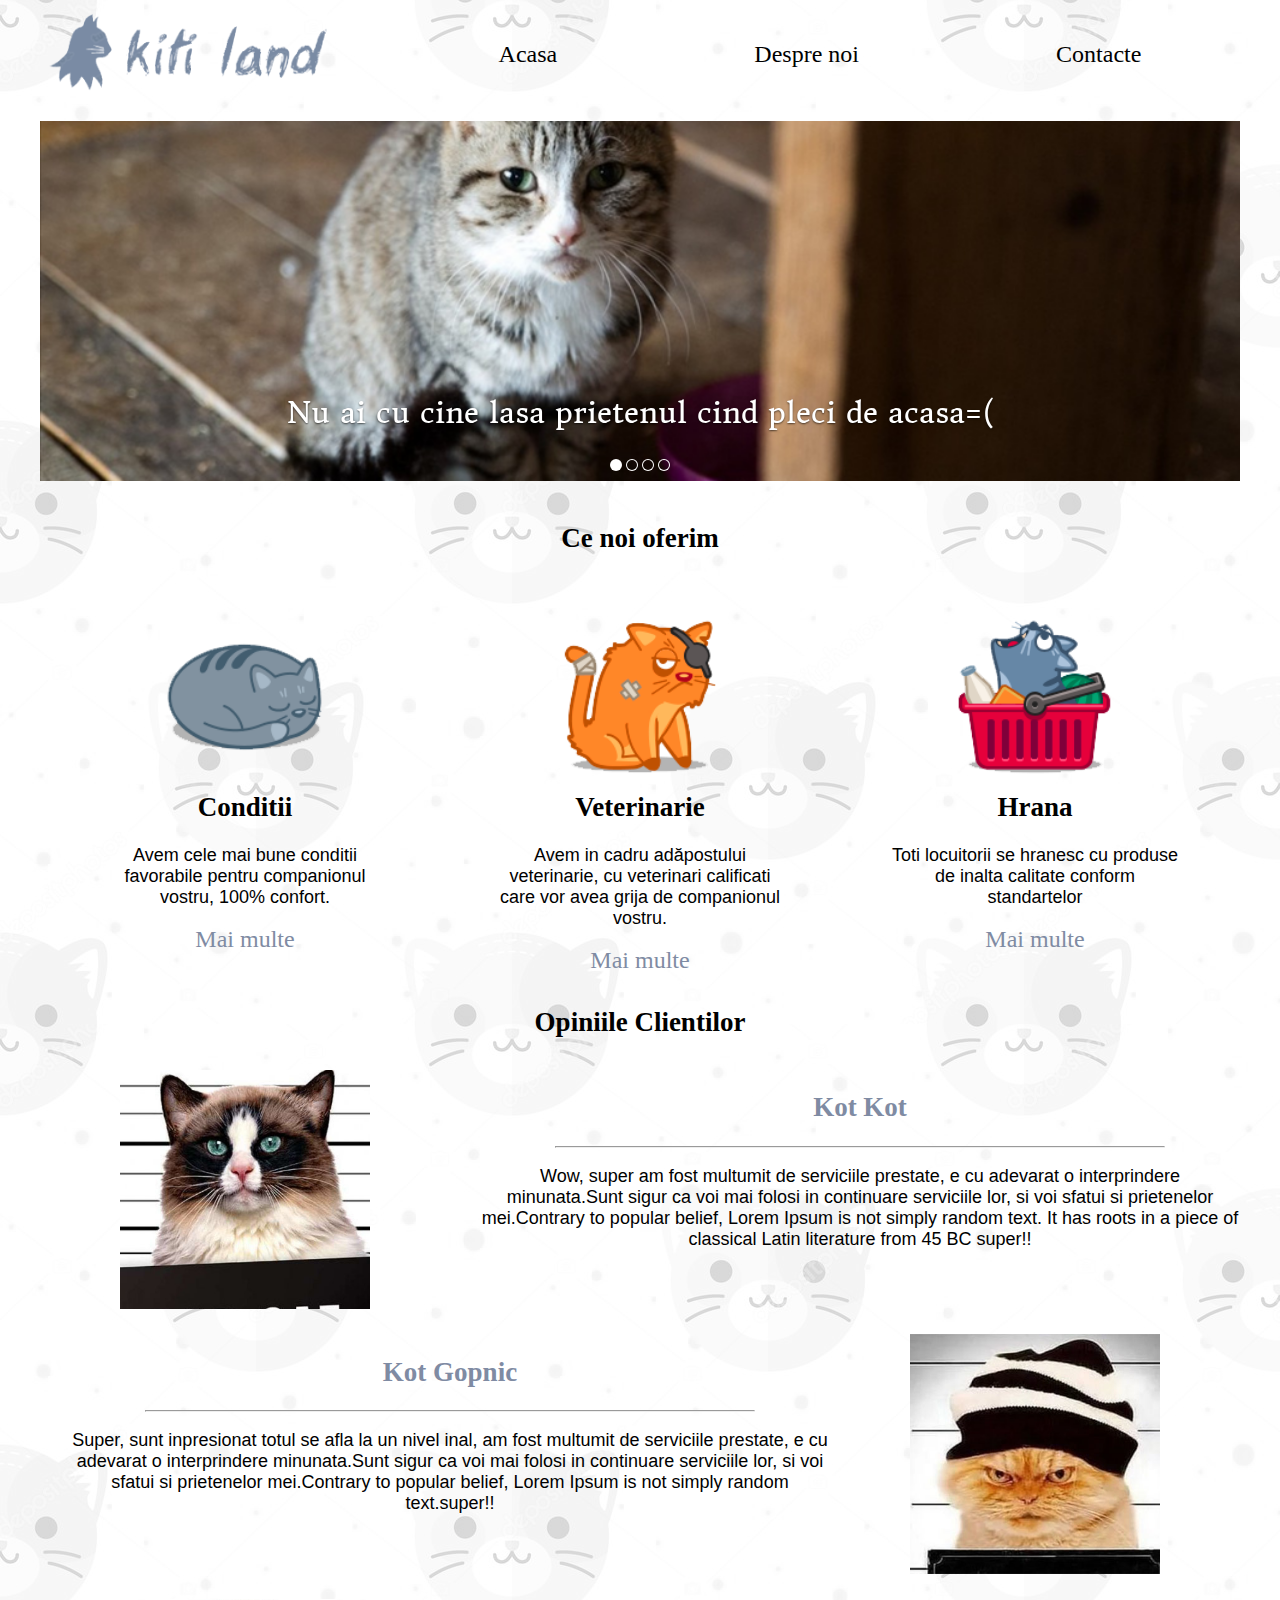
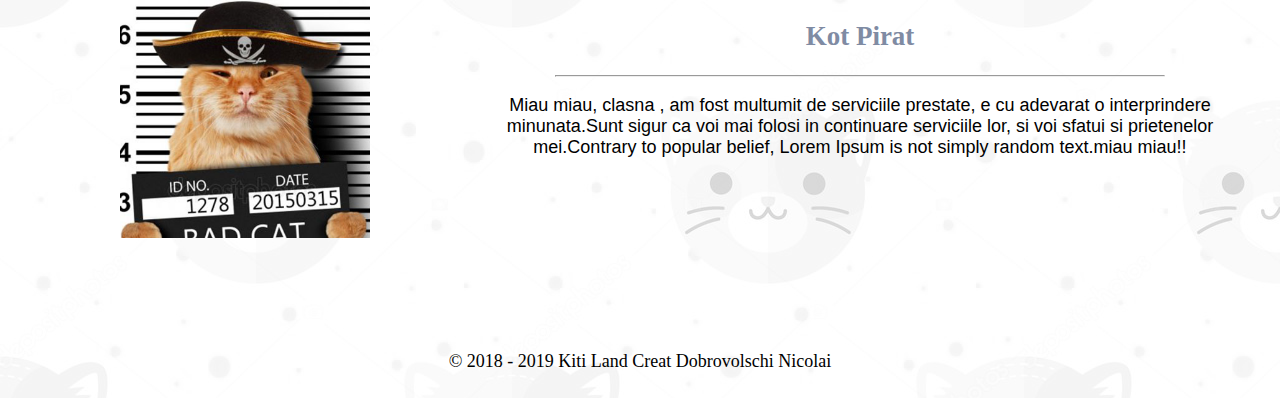
<file: index.html>
<!DOCTYPE html>
<html>
<head>
	 <meta charset="utf-8">
	<title>Proiect de curs Dobrovolschi Nicolai</title>
		<script type="text/javascript" src="js/java.js"></script>
		<link href="https://fonts.googleapis.com/css?family=Lato" rel="stylesheet">
	<link rel="stylesheet" type="text/css" href="css/main.css">
	<!-- Start WOWSlider.com HEAD section -->
<link rel="stylesheet" type="text/css" href="engine1/style.css" />
<link rel="stylesheet" href="https://use.fontawesome.com/releases/v5.6.3/css/all.css" integrity="sha384-UHRtZLI+pbxtHCWp1t77Bi1L4ZtiqrqD80Kn4Z8NTSRyMA2Fd33n5dQ8lWUE00s/" crossorigin="anonymous">
<script type="text/javascript" src="engine1/jquery.js"></script>
<!-- End WOWSlider.com HEAD section -->
<link rel="shortcut icon" href="img/fav.png" type="image/png">
</head>
<body class="bg">
	<div class="grid">
		<header>
			<div class="logo">
				<a href="index.html"><img src="img/LOGO.png"></a> 
			</div>
			<div class="menu">
				<li><a href="index.html"><i class="fas fa-paw"></i> Acasa</a></li>
				<li><a href="index.html"><i class="fas fa-paw"></i> Despre noi</a></l>
				<li><a href="index.html"><i class="fas fa-paw"></i> Contacte</a></li>
			</div>
		</header>
		<slider>

			<!-- Start WOWSlider.com BODY section -->
<div id="wowslider-container1">
<div class="ws_images"><ul>
		<li><img src="data1/images/f57ff05b9aa18e.jpg" alt="Nu ai cu cine lasa prietenul cind pleci de acasa=(" title="Nu ai cu cine lasa prietenul cind pleci de acasa=(" id="wows1_0"/></li>
		<li><img src="data1/images/kotipes6.jpg" alt="Si nare cine sa aiba grija de el." title="Si nare cine sa aiba grija de el." id="wows1_1"/></li>
		<li><a href="http://wowslider.net"><img src="data1/images/tolstyjkot_04800x599.jpg" alt="html5 slider" title="Vreai sa nu isi strice forma" id="wows1_2"/></a></li>
		<li><img src="data1/images/5prichinvzyatkotaizpriyuta_14794662701140x570.jpg" alt="Kiti land iese in ajutor" title="Kiti land iese in ajutor" id="wows1_3"/></li>
	</ul></div>
	<div class="ws_bullets"><div>
		<a href="#" title="Nu ai cu cine lasa prietenul cind pleci de acasa=("><span><img src="data1/tooltips/f57ff05b9aa18e.jpg" alt="Nu ai cu cine lasa prietenul cind pleci de acasa=("/>1</span></a>
		<a href="#" title="Si nare cine sa aiba grija de el."><span><img src="data1/tooltips/kotipes6.jpg" alt="Si nare cine sa aiba grija de el."/>2</span></a>
		<a href="#" title="Vreai sa nu isi strice forma"><span><img src="data1/tooltips/tolstyjkot_04800x599.jpg" alt="Vreai sa nu isi strice forma"/>3</span></a>
		<a href="#" title="Kiti land iese in ajutor"><span><img src="data1/tooltips/5prichinvzyatkotaizpriyuta_14794662701140x570.jpg" alt="Kiti land iese in ajutor"/>4</span></a></div></div></div>
<!-- End WOWSlider.com BODY section -->
		</slider>
		<main class="gridmain">
			<div class="titlu dt">
				<h2>Ce noi oferim</h2>
			</div>
			<div class="despre1 des stdes">
				<img src="img/4ko.png" class="foto">
			<h2>Conditii</h2>
			<p>Avem cele mai bune conditii favorabile pentru companionul vostru, 100% confort.</p>
			<a href="index.html"><i class="fas fa-paw"></i> Mai multe</a>
			</div>
			<div class="despre2 des stdes">
				<img src="img/2ko.png" class="foto">
				<h2>Veterinarie</h2>
			<p>Avem in cadru adăpostului veterinarie, cu veterinari calificati care vor avea grija de companionul vostru.</p>
			<a href="index.html"><i class="fas fa-paw"></i> Mai multe</a>
			</div>
			<div class="despre3 des stdes">
				<img src="img/3ko.png" class="foto">
				<h2>Hrana</h2>
			<p>Toti locuitorii se hranesc cu produse de inalta calitate conform standartelor</p>
			<a href="index.html"><i class="fas fa-paw"></i> Mai multe</a>
			</div>
			   <div class="titlu2 dt">
				<h2>Opiniile Clientilor</h2>
			</div>
			<div class="foto1 des ffo">
				<img src="img/1o.jpg">
			</div>
			<div class="coment1 des com">
				<h2 class="tc">Kot Kot</h2>
				<hr class="linia" />
				<p> Wow, super am fost multumit de serviciile prestate, e cu adevarat o interprindere minunata.Sunt sigur ca voi mai folosi in continuare serviciile lor, si voi sfatui si prietenelor mei.Contrary to popular belief, Lorem Ipsum is not simply random text. It has roots in a piece of classical Latin literature from 45 BC super!!</p>
			</div>
			<div class="foto2 des ffo">
				<img src="img/2o.jpg">
			</div>
			<div class="coment2 des com">
				<h2 class="tc">Kot Gopnic</h2>
				<hr class="linia" />
				<p> Super, sunt inpresionat totul se afla la un nivel inal, am fost multumit de serviciile prestate, e cu adevarat o interprindere minunata.Sunt sigur ca voi mai folosi in continuare serviciile lor, si voi sfatui si prietenelor mei.Contrary to popular belief, Lorem Ipsum is not simply random text.super!!</p>
			</div>
			<div class="foto3 des ffo">
				<img src="img/3o.jpg">
			</div>
			<div class="coment3 des com">
				<h2 class="tc">Kot Pirat</h2>
				<hr class="linia" />
				<p> Miau miau, clasna , am fost multumit de serviciile prestate, e cu adevarat o interprindere minunata.Sunt sigur ca voi mai folosi in continuare serviciile lor, si voi sfatui si prietenelor mei.Contrary to popular belief, Lorem Ipsum is not simply random text.miau miau!!
				</p>
			</div>
		</main>
		<div class="footer">
			<div class="linkr">
				<a href="index.html"><i class="fab fa-vk"></i></a>
				<a href="index.html"><i class="fab fa-facebook-f"></i></a>
				<a href="index.html"><i class="fab fa-instagram"></i></a>
				<a href="index.html"><i class="fab fa-twitter"></i></a>
			</div>
			<div class="coper">
				<p>© 2018 - 2019 Kiti Land Creat Dobrovolschi Nicolai</p>
			</div>
		</div>
<script type="text/javascript" src="engine1/wowslider.js"></script>
<script type="text/javascript" src="engine1/script.js"></script>
  </body>
</html>
</file>
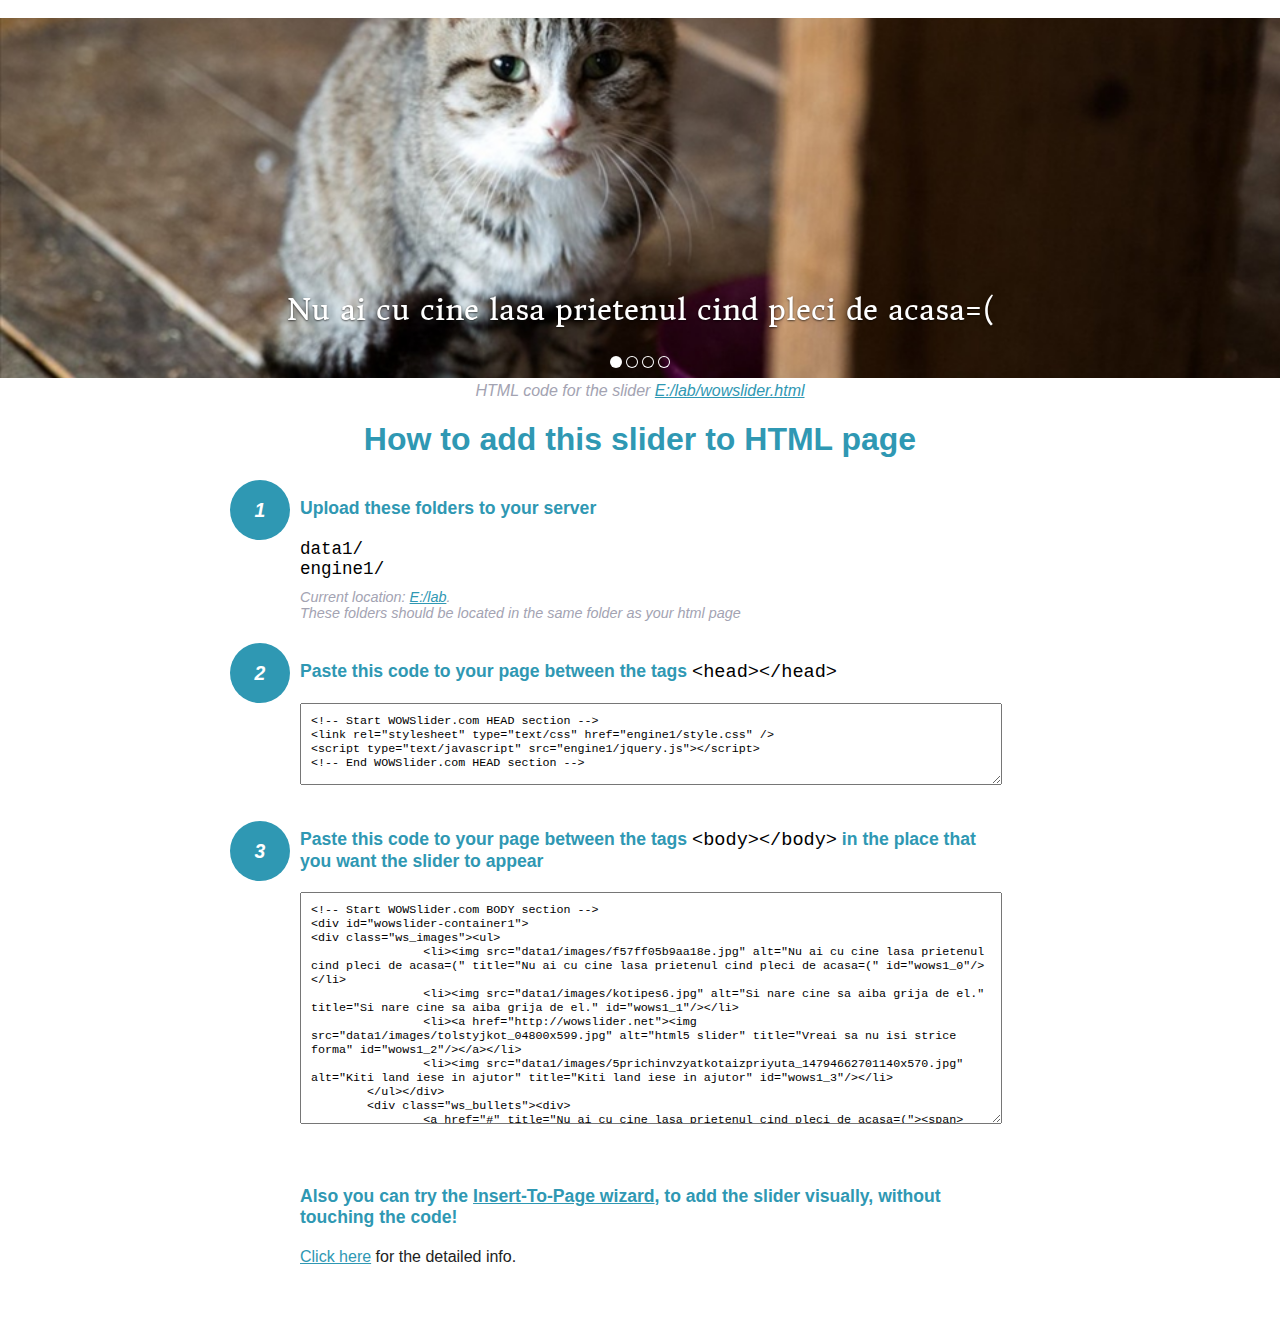
<file: wowslider-howto.html>
<!DOCTYPE html>
<html>
<head>
	<title>WOWSlider</title>
	<meta http-equiv="content-type" content="text/html; charset=utf-8" />
	<meta name="description" content="WOWSlider" />
	
	<!-- Start WOWSlider.com HEAD section --> <!-- add to the <head> of your page -->
	<link rel="stylesheet" type="text/css" href="engine1/style.css" />
	<script type="text/javascript" src="engine1/jquery.js"></script>
	<!-- End WOWSlider.com HEAD section -->


<style>
.instuction {
	font-family: sans-serif, Arial;
	display: block;
	margin: 0 auto;
	max-width: 820px;
	width: 100%;
	padding: 0 70px;
	color: #222;
	-webkit-box-sizing: border-box;
	-moz-box-sizing: border-box;
	box-sizing: border-box;
}
.instuction h1 img {
	max-width: 170px;
	vertical-align: middle;
	margin-bottom: 10px;
}
.instuction h1 {
	color: #2F98B3;
	text-align: center;
}
.instuction h2 {
	position: relative;
	font-size: 1.1em;
	color: #2F98B3;
	margin-bottom: 20px;
	margin-top: 40px;
}
.instuction h2 span.num {
	position: absolute;
	left: -70px;
	top: -18px;
	display: inline-block;
	vertical-align: middle;
	font-style: italic;
	font-size: 1.1em;
	width: 60px;
	height: 60px;
	line-height: 60px;
	text-align: center;
	background: #2F98B3;
	color: #fff;
	border-radius: 50%;
}
.instuction .mono {
	color: #000;
	font-family: monospace;
	font-size: 1.3em;
	font-weight: normal;
}
.instuction li.mono {
	font-size: 1.5em;
}

.instuction ul {
	font-size: 0.9em;
	margin-top: 0;
	padding-left: 0;
	list-style: none;
}
.instuction .note {
	color: #A3A3B2;
	font-style: italic;
	padding-top: 10px;
}
.instuction p.note {
	text-align: center;
	padding-top: 0;
	margin-top: 4px;
}
.instuction textarea {
	font-size: 0.9em;
	min-height: 60px;
	padding: 10px;
	margin: 0;
	overflow: auto;
	max-width: 100%;
	width: 100%;
}
.instuction a,
.instuction a:visited {
	color: #2F98B3;
}
</style>


</head>
<body style="margin:auto">

<br>

<!-- Start WOWSlider.com BODY section --> <!-- add to the <body> of your page -->
<div id="wowslider-container1">
<div class="ws_images"><ul>
		<li><img src="data1/images/f57ff05b9aa18e.jpg" alt="Nu ai cu cine lasa prietenul cind pleci de acasa=(" title="Nu ai cu cine lasa prietenul cind pleci de acasa=(" id="wows1_0"/></li>
		<li><img src="data1/images/kotipes6.jpg" alt="Si nare cine sa aiba grija de el." title="Si nare cine sa aiba grija de el." id="wows1_1"/></li>
		<li><a href="http://wowslider.net"><img src="data1/images/tolstyjkot_04800x599.jpg" alt="html5 slider" title="Vreai sa nu isi strice forma" id="wows1_2"/></a></li>
		<li><img src="data1/images/5prichinvzyatkotaizpriyuta_14794662701140x570.jpg" alt="Kiti land iese in ajutor" title="Kiti land iese in ajutor" id="wows1_3"/></li>
	</ul></div>
	<div class="ws_bullets"><div>
		<a href="#" title="Nu ai cu cine lasa prietenul cind pleci de acasa=("><span><img src="data1/tooltips/f57ff05b9aa18e.jpg" alt="Nu ai cu cine lasa prietenul cind pleci de acasa=("/>1</span></a>
		<a href="#" title="Si nare cine sa aiba grija de el."><span><img src="data1/tooltips/kotipes6.jpg" alt="Si nare cine sa aiba grija de el."/>2</span></a>
		<a href="#" title="Vreai sa nu isi strice forma"><span><img src="data1/tooltips/tolstyjkot_04800x599.jpg" alt="Vreai sa nu isi strice forma"/>3</span></a>
		<a href="#" title="Kiti land iese in ajutor"><span><img src="data1/tooltips/5prichinvzyatkotaizpriyuta_14794662701140x570.jpg" alt="Kiti land iese in ajutor"/>4</span></a>
	</div></div><div class="ws_script" style="position:absolute;left:-99%"><a href="http://wowslider.net">css slider</a> by WOWSlider.com v8.8</div>
<div class="ws_shadow"></div>
</div>	
<script type="text/javascript" src="engine1/wowslider.js"></script>
<script type="text/javascript" src="engine1/script.js"></script>
<!-- End WOWSlider.com BODY section -->


<div class="instuction">
	<p class="note">HTML code for the slider <a href="file:///E:/lab/wowslider.html">E:/lab/wowslider.html</a></p>

	<h1>
		How to add this slider to HTML page
	</h1>

	<h2><span class="num">1</span> Upload these folders to your server</h2>
	<ul>
		<li class="mono">data1/</li>
		<li class="mono">engine1/</li>
		<li class="note">Current location: <a href="file:///E:/lab">E:/lab</a>. <br>These folders should be located in the same folder as your html page</li>
	</ul>

	<h2><span class="num">2</span> Paste this code to your page between the tags <span class="mono">&lt;head&gt;&lt;/head&gt;</span></h2>
	<textarea onclick="this.select()">&lt;!-- Start WOWSlider.com HEAD section --&gt;
&lt;link rel=&quot;stylesheet&quot; type=&quot;text/css&quot; href=&quot;engine1/style.css&quot; /&gt;
&lt;script type=&quot;text/javascript&quot; src=&quot;engine1/jquery.js&quot;&gt;&lt;/script&gt;
&lt;!-- End WOWSlider.com HEAD section --&gt;</textarea>


	<h2><span class="num" style="top: -8px;">3</span> Paste this code to your page between the tags <span class="mono">&lt;body&gt;&lt;/body&gt;</span> in the place that you want the slider to appear</h2>
	<textarea onclick="this.select()" rows="15">&lt;!-- Start WOWSlider.com BODY section --&gt;
&lt;div id=&quot;wowslider-container1&quot;&gt;
&lt;div class=&quot;ws_images&quot;&gt;&lt;ul&gt;
		&lt;li&gt;&lt;img src=&quot;data1/images/f57ff05b9aa18e.jpg&quot; alt=&quot;Nu ai cu cine lasa prietenul cind pleci de acasa=(&quot; title=&quot;Nu ai cu cine lasa prietenul cind pleci de acasa=(&quot; id=&quot;wows1_0&quot;/&gt;&lt;/li&gt;
		&lt;li&gt;&lt;img src=&quot;data1/images/kotipes6.jpg&quot; alt=&quot;Si nare cine sa aiba grija de el.&quot; title=&quot;Si nare cine sa aiba grija de el.&quot; id=&quot;wows1_1&quot;/&gt;&lt;/li&gt;
		&lt;li&gt;&lt;a href=&quot;http://wowslider.net&quot;&gt;&lt;img src=&quot;data1/images/tolstyjkot_04800x599.jpg&quot; alt=&quot;html5 slider&quot; title=&quot;Vreai sa nu isi strice forma&quot; id=&quot;wows1_2&quot;/&gt;&lt;/a&gt;&lt;/li&gt;
		&lt;li&gt;&lt;img src=&quot;data1/images/5prichinvzyatkotaizpriyuta_14794662701140x570.jpg&quot; alt=&quot;Kiti land iese in ajutor&quot; title=&quot;Kiti land iese in ajutor&quot; id=&quot;wows1_3&quot;/&gt;&lt;/li&gt;
	&lt;/ul&gt;&lt;/div&gt;
	&lt;div class=&quot;ws_bullets&quot;&gt;&lt;div&gt;
		&lt;a href=&quot;#&quot; title=&quot;Nu ai cu cine lasa prietenul cind pleci de acasa=(&quot;&gt;&lt;span&gt;&lt;img src=&quot;data1/tooltips/f57ff05b9aa18e.jpg&quot; alt=&quot;Nu ai cu cine lasa prietenul cind pleci de acasa=(&quot;/&gt;1&lt;/span&gt;&lt;/a&gt;
		&lt;a href=&quot;#&quot; title=&quot;Si nare cine sa aiba grija de el.&quot;&gt;&lt;span&gt;&lt;img src=&quot;data1/tooltips/kotipes6.jpg&quot; alt=&quot;Si nare cine sa aiba grija de el.&quot;/&gt;2&lt;/span&gt;&lt;/a&gt;
		&lt;a href=&quot;#&quot; title=&quot;Vreai sa nu isi strice forma&quot;&gt;&lt;span&gt;&lt;img src=&quot;data1/tooltips/tolstyjkot_04800x599.jpg&quot; alt=&quot;Vreai sa nu isi strice forma&quot;/&gt;3&lt;/span&gt;&lt;/a&gt;
		&lt;a href=&quot;#&quot; title=&quot;Kiti land iese in ajutor&quot;&gt;&lt;span&gt;&lt;img src=&quot;data1/tooltips/5prichinvzyatkotaizpriyuta_14794662701140x570.jpg&quot; alt=&quot;Kiti land iese in ajutor&quot;/&gt;4&lt;/span&gt;&lt;/a&gt;
	&lt;/div&gt;&lt;/div&gt;&lt;div class=&quot;ws_script&quot; style=&quot;position:absolute;left:-99%&quot;&gt;&lt;a href=&quot;http://wowslider.net&quot;&gt;css slider&lt;/a&gt; by WOWSlider.com v8.8&lt;/div&gt;
&lt;div class=&quot;ws_shadow&quot;&gt;&lt;/div&gt;
&lt;/div&gt;	
&lt;script type=&quot;text/javascript&quot; src=&quot;engine1/wowslider.js&quot;&gt;&lt;/script&gt;
&lt;script type=&quot;text/javascript&quot; src=&quot;engine1/script.js&quot;&gt;&lt;/script&gt;
&lt;!-- End WOWSlider.com BODY section --&gt;</textarea>

<br><br>
<h2>Also you can try the <a href="http://wowslider.com/help/add-wowslider-to-page-2.html" target="_blank">Insert-To-Page wizard</a>, to add the slider visually, without touching the code!</h2>
<p>
	<a href="http://wowslider.com/help/add-wowslider-to-page-2.html" target="_blank">Click here</a> for the detailed info.
</p>
</div>

<br><br>
</body>
</html>
</file>
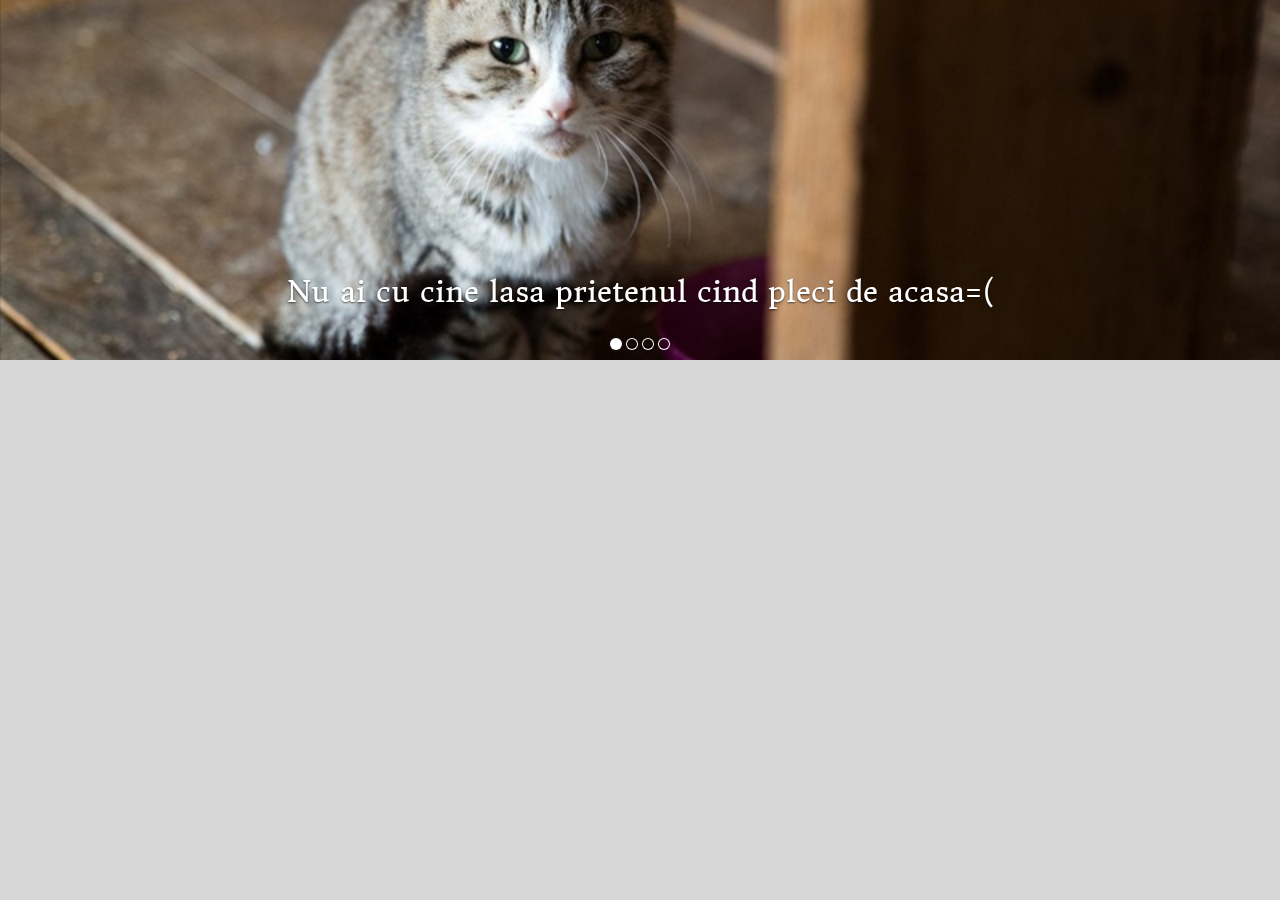
<file: wowslider.html>
<!DOCTYPE html>
<html>
<head>
	<title>Css slider</title>
	<meta http-equiv="content-type" content="text/html; charset=utf-8" />
	<meta name="description" content="Made with WOW Slider - Create beautiful, responsive image sliders in a few clicks. Awesome skins and animations. Css slider" />
	
	<!-- Start WOWSlider.com HEAD section --> <!-- add to the <head> of your page -->
	<link rel="stylesheet" type="text/css" href="engine1/style.css" />
	<script type="text/javascript" src="engine1/jquery.js"></script>
	<!-- End WOWSlider.com HEAD section -->

</head>
<body style="background-color:#d7d7d7;margin:0">
	
	<!-- Start WOWSlider.com BODY section --> <!-- add to the <body> of your page -->
	<div id="wowslider-container1">
	<div class="ws_images"><ul>
		<li><img src="data1/images/f57ff05b9aa18e.jpg" alt="Nu ai cu cine lasa prietenul cind pleci de acasa=(" title="Nu ai cu cine lasa prietenul cind pleci de acasa=(" id="wows1_0"/></li>
		<li><img src="data1/images/kotipes6.jpg" alt="Si nare cine sa aiba grija de el." title="Si nare cine sa aiba grija de el." id="wows1_1"/></li>
		<li><a href="http://wowslider.net"><img src="data1/images/tolstyjkot_04800x599.jpg" alt="html5 slider" title="Vreai sa nu isi strice forma" id="wows1_2"/></a></li>
		<li><img src="data1/images/5prichinvzyatkotaizpriyuta_14794662701140x570.jpg" alt="Kiti land iese in ajutor" title="Kiti land iese in ajutor" id="wows1_3"/></li>
	</ul></div>
	<div class="ws_bullets"><div>
		<a href="#" title="Nu ai cu cine lasa prietenul cind pleci de acasa=("><span><img src="data1/tooltips/f57ff05b9aa18e.jpg" alt="Nu ai cu cine lasa prietenul cind pleci de acasa=("/>1</span></a>
		<a href="#" title="Si nare cine sa aiba grija de el."><span><img src="data1/tooltips/kotipes6.jpg" alt="Si nare cine sa aiba grija de el."/>2</span></a>
		<a href="#" title="Vreai sa nu isi strice forma"><span><img src="data1/tooltips/tolstyjkot_04800x599.jpg" alt="Vreai sa nu isi strice forma"/>3</span></a>
		<a href="#" title="Kiti land iese in ajutor"><span><img src="data1/tooltips/5prichinvzyatkotaizpriyuta_14794662701140x570.jpg" alt="Kiti land iese in ajutor"/>4</span></a>
	</div></div><div class="ws_script" style="position:absolute;left:-99%"><a href="http://wowslider.net">css slider</a> by WOWSlider.com v8.8</div>
	<div class="ws_shadow"></div>
	</div>	
	<script type="text/javascript" src="engine1/wowslider.js"></script>
	<script type="text/javascript" src="engine1/script.js"></script>
	<!-- End WOWSlider.com BODY section -->

</body>
</html>
</file>
<file: css/main.css>
a{
	 text-decoration: none;
}
.bg {
	background-image: url("../img/bg.png"); 
}
.grid {
	max-width: 1200px;
	margin-left: auto;
    margin-right: auto;
	display: grid;
	grid-gap: 20px;
	grid-template-areas:
		"header"
		"slider"
		"main"
		"opinie"
		"footer";
}
header {
	grid-area: header;
}
main {
	grid-area: main;
}
.footer {
	grid-area: footer;
	color: black;
}
.menu li a{
    color: #7f8ba3;
	font-size: 24px;
	font-family: 'Abril Fatface', cursive;
}
.menu li i{
	display: none;
}

.menu li:hover a{
	transition: 1s;
  color: #7f8ba3;
transition: 1s;
text-shadow: 1px 1px black;
}
.menu li a:hover i{
display: inline;
}
	.grid header {
		display: grid;
		grid-template-columns:30% 70%;
	}
	@media screen and (max-width: 890px) {
		.grid header{
grid-template-columns:100%;}

.logo{
text-align: center;
}
	
	}
	.grid header .menu{
		display: grid;
		grid-template-columns:auto auto auto;
	}
	.grid header div li{
		list-style-type: none;
		margin: auto;
	}
	.grid header div li a{
		color: #000;
	}

.gridmain {
	display:grid;
	grid-template-areas:
		"titlu titlu titlu"
		"despre1 despre2 despre3"
		"titlu2 titlu2 titlu2"
		"foto1 coment1 coment1"
		"coment2 coment2 foto2"
			"foto3 coment3 coment3"

}
.titlu { grid-area: titlu; }
  .despre1{ grid-area: despre1;}
  .despre2{ grid-area: despre2;}
  .despre3{ grid-area: despre3;}
  .titlu2 { grid-area: titlu2; }
  .coment1{ grid-area: coment1;}
  .coment2{ grid-area: coment2;}
  .coment3{ grid-area: coment3;}
  .foto1{ grid-area: foto1;}
  .foto2{ grid-area: foto2;}
  .foto3{ grid-area: foto3;}
.foto1{
	width: 100%;
}
@media screen and (max-width: 600px) {
.gridmain {
	display:grid;
	grid-template-areas:
		"titlu titlu "
		"despre1 despre2"
		"despre3 despre3"
		"titlu2 titlu2 "
		"coment1 coment2"
}
}
.gridmain div h2{
	
}
.stdes{
	max-width: 300px;
	text-align: center;
	color: black;
}
.stdes h2{
	font-family: 'Abril Fatface', cursive;
	margin-top:-20px;
}
.stdes a{
	  color: #7f8ba3;
	font-family: 'Coiny', cursive;
font-size: 24px;
border-radius: 10px;
padding: 10px;
}
.stdes p{
	font-family: 'Open Sans', sans-serif;
}
.stdes a i{
display:none;
}
.stdes a:hover i{
display:inline;
}
.stdes a:hover{
	color: rgb(127,139,163);
	transition: 1s;
	text-shadow: 1px 1px black;
}
.foto{
	width:220px;
	height:220px;
}
.gridmain .titlu {
	margin-left: auto;
    margin-right: auto;
}
.gridmain .titlu2 {
	margin-left: auto;
    margin-right: auto;
}
.gridmain .des {
	margin-left: auto;
    margin-right: auto;
}

.grid > * {
	color: #ffffff;
	font-size: 18px;
	font-family: roboto;
}
.titlu{
	font-family: 'Abril Fatface', cursive;
}
.titlu2{
	font-family: 'Abril Fatface', cursive;
}
.ffo{
	text-align: center;;
}
.ffo img{
	max-width: 250px;
}
.com{
	padding-left:30px;
	padding-right: :30px;
}
.tc{
	  color: rgb(127,139,163);
	  font-family: 'Abril Fatface', cursive;
}
.com{
	text-align: center;
}
.com p{
	color: black;
		font-family: 'Open Sans', sans-serif;
}
.linia{
	width: 80%;
	color: rgb(127,139,163);
	 size="2"
	 text-align: center;
}
.dt{
	color: black
}
.des{
	margin-top: 10px;
	margin-bottom: 10px;
}
.linkr{
	text-align: center;
}
.linkr a{
	color: rgb(127,139,163);
	font-size: 35px;
	margin: 5px;
}
.linkr a:hover{
	transition: 1s;
	text-shadow: 2px 2px black;
	font-size: 35px;
	margin: 5px;
}
.coper{
	text-align: center;
	color: black
}
.logo a img{
	max-width: 300px;
}
@media screen and (max-width: 890px) {
	.gridmain {
	display:grid;
	grid-template-areas:
		"titlu titlu "
		"despre1 despre2"
		"despre3 despre3"
		"titlu2 titlu2 "
		"foto1 foto1"
		"coment1 coment1"
		"foto2 foto2"
		"coment2 coment2"
			"foto3 foto3"
			"coment3 coment3"
}
}
@media screen and (max-width: 650px) {
.gridmain {
	display:grid;
	grid-template-areas:
		"titlu titlu "
		"despre1 despre1"
		"despre2 despre2"
		"despre3 despre3"
		"titlu2 titlu2 "
		"foto1 foto1"
		"coment1 coment1"
		"foto2 foto2"
		"coment2 coment2"
			"foto3 foto3"
			"coment3 coment3"
}
}
	}
</file>
<file: engine1/style.css>
/*
 *	generated by WOW Slider 8.8
 *	template Absent
 */
@import url(https://fonts.googleapis.com/css?family=Donegal+One&subset=latin,latin-ext);
#wowslider-container1 { 
	display: table;
	zoom: 1; 
	position: relative;
	width: 100%;
	max-width: 100%;
	max-height:360px;
	margin:0px auto 0px;
	z-index:90;
	text-align:left; /* reset align=center */
	font-size: 10px;
	text-shadow: none; /* fix some user styles */

	/* reset box-sizing (to boostrap friendly) */
	-webkit-box-sizing: content-box;
	-moz-box-sizing: content-box;
	box-sizing: content-box; 
}
* html #wowslider-container1{ width:960px }
#wowslider-container1 .ws_images ul{
	position:relative;
	width: 10000%; 
	height:100%;
	left:0;
	list-style:none;
	margin:0;
	padding:0;
	border-spacing:0;
	overflow: visible;
	/*table-layout:fixed;*/
}
#wowslider-container1 .ws_images ul li{
	position: relative;
	width:1%;
	height:100%;
	line-height:0; /*opera*/
	overflow: hidden;
	float:left;
	/*font-size:0;*/
	padding:0 0 0 0 !important;
	margin:0 0 0 0 !important;
}

#wowslider-container1 .ws_images{
	position: relative;
	left:0;
	top:0;
	height:100%;
	max-height:360px;
	max-width: 100%;
	vertical-align: top;
	border:none;
	overflow: hidden;
}
#wowslider-container1 .ws_images ul a{
	width:100%;
	height:100%;
	max-height:360px;
	display:block;
	color:transparent;
}
#wowslider-container1 img{
	max-width: none !important;
}
#wowslider-container1 .ws_images .ws_list img,
#wowslider-container1 .ws_images > div > img{
	width:100%;
	border:none 0;
	max-width: none;
	padding:0;
	margin:0;
}
#wowslider-container1 .ws_images > div > img {
	max-height:360px;
}

#wowslider-container1 .ws_images iframe {
	position: absolute;
	z-index: -1;
}

#wowslider-container1 .ws-title > div {
	display: inline-block !important;
}

#wowslider-container1 a{ 
	text-decoration: none; 
	outline: none; 
	border: none; 
}

#wowslider-container1  .ws_bullets { 
	float: left;
	position:absolute;
	z-index:70;
}
#wowslider-container1  .ws_bullets div{
	position:relative;
	float:left;
	font-size: 0px;
}
/* compatibility with Joomla styles */
#wowslider-container1  .ws_bullets a {
	line-height: 0;
}

#wowslider-container1  .ws_script{
	display:none;
}
#wowslider-container1 sound, 
#wowslider-container1 object{
	position:absolute;
}

/* prevent some of users reset styles */
#wowslider-container1 .ws_effect {
	position: static;
	width: 100%;
	height: 100%;
}

#wowslider-container1 .ws_photoItem {
	border: 2em solid #fff;
	margin-left: -2em;
	margin-top: -2em;
}
#wowslider-container1 .ws_cube_side {
	background: #A6A5A9;
}


#wowslider-container1.ws_gestures {
	cursor: -webkit-grab;
	cursor: -moz-grab;
	cursor: url("[data-uri]"), move;
}
#wowslider-container1.ws_gestures.ws_grabbing {
	cursor: -webkit-grabbing;
	cursor: -moz-grabbing;
	cursor: url("[data-uri]"), move;
}

/* hide controls when video start play */
#wowslider-container1.ws_video_playing .ws_bullets,
#wowslider-container1.ws_video_playing .ws_fullscreen,
#wowslider-container1.ws_video_playing .ws_next,
#wowslider-container1.ws_video_playing .ws_prev {
	display: none;
}


/* youtube/vimeo buttons */
#wowslider-container1 .ws_video_btn {
	position: absolute;
	display: none;
	cursor: pointer;
	top: 0;
	left: 0;
	width: 100%;
	height: 100%;
	z-index: 55;
}
#wowslider-container1 .ws_video_btn.ws_youtube,
#wowslider-container1 .ws_video_btn.ws_vimeo {
	display: block;
}
#wowslider-container1 .ws_video_btn div {
	position: absolute;
	background-image: url(./playvideo.png);
	background-size: 200%;
	top: 50%;
	left: 50%;
	width: 7em;
	height: 5em;
	margin-left: -3.5em;
	margin-top: -2.5em;
}
#wowslider-container1 .ws_video_btn.ws_youtube div {
	background-position: 0 0;
}
#wowslider-container1 .ws_video_btn.ws_youtube:hover div {
	background-position: 100% 0;
}
#wowslider-container1 .ws_video_btn.ws_vimeo div {
	background-position: 0 100%;
}
#wowslider-container1 .ws_video_btn.ws_vimeo:hover div {
	background-position: 100% 100%;
}

#wowslider-container1 .ws_playpause.ws_hide {
	display: none !important;
}
/* bullets */
#wowslider-container1 .ws_bullets a { 
	position: relative;
	display: inline-block;
	margin: 0 2px;
	padding: 6px;
	width: 0;
	border-radius: 50%;
	background: rgba(0, 0, 0, 0);
	-webkit-box-shadow: inset 0 0 0 1px #ffffff;
	box-shadow: inset 0 0 0 1px #ffffff;
}
#wowslider-container1 .ws_bullets a.ws_selbull {
	background: #ffffff;
	-webkit-box-shadow: none;
	box-shadow: none;
}

/* arrows */
#wowslider-container1 a.ws_next,
#wowslider-container1 a.ws_prev {
	position:absolute;
	z-index:60;
	overflow: hidden;
	width: 15%;
	height: 100%;
	top: 0;
	opacity: .5;
}
#wowslider-container1 a.ws_next {
	left: 85%;
	cursor: url('[data-uri]') 20 20, move;
}
#wowslider-container1 a.ws_prev {
	left: 0;
	cursor: url('[data-uri]') 20 20, move;
}


/*playpause*/
#wowslider-container1 .ws_playpause {
	position:absolute;
	top: 0;
	bottom: 40px;
	left: 42.5%;
	width: 15%;
	z-index: 59;
}
#wowslider-container1 .ws_pause {
	cursor: url('[data-uri]') 20 20, pointer;
}
#wowslider-container1 .ws_play {
	cursor: url('[data-uri]') 20 20, pointer;
}/* bottom center */
#wowslider-container1  .ws_bullets {
	bottom:10px;
	left:50%;
}
#wowslider-container1  .ws_bullets div{
	left:-50%;
}
#wowslider-container1 .ws_bulframe span{
	visibility: visible;
	opacity: 1;
	position: absolute;
	width: 0; 
	height: 0; 
	border-left: 5px solid transparent;
	border-right: 5px solid transparent;
	border-top: 5px solid #ffffff;

	bottom:-6px;
	margin-left:-2px;
	left:64px;
}#wowslider-container1 .ws-title{
	position: absolute;
	background: none;
	font: 2.9em 'Donegal One', Georgia, serif;
	color:#ffffff;
	text-shadow: 0 1px 2px rgba(0, 0, 0, 0.6);
	bottom: 50px;
	top: auto;
	opacity: 1;
	text-align: center;

	width: 100%;
	padding-left: 20%;
	padding-right: 20%;
	-webkit-box-sizing: border-box;
	-moz-box-sizing: border-box;
	box-sizing: border-box;

	z-index: 50;
}
#wowslider-container1 .ws-title div{
    margin-top: 0.5em;
	font-size: 0.542em;
}#wowslider-container1 .ws_images > ul{
	animation: wsBasic 16s infinite;
	-moz-animation: wsBasic 16s infinite;
	-webkit-animation: wsBasic 16s infinite;
}
@keyframes wsBasic{0%{left:-0%} 12.5%{left:-0%} 25%{left:-100%} 37.5%{left:-100%} 50%{left:-200%} 62.5%{left:-200%} 75%{left:-300%} 87.5%{left:-300%} }
@-moz-keyframes wsBasic{0%{left:-0%} 12.5%{left:-0%} 25%{left:-100%} 37.5%{left:-100%} 50%{left:-200%} 62.5%{left:-200%} 75%{left:-300%} 87.5%{left:-300%} }
@-webkit-keyframes wsBasic{0%{left:-0%} 12.5%{left:-0%} 25%{left:-100%} 37.5%{left:-100%} 50%{left:-200%} 62.5%{left:-200%} 75%{left:-300%} 87.5%{left:-300%} }

#wowslider-container1 .ws_bullets  a img{
	text-indent:0;
	display:block;
	bottom:15px;
	left:-64px;
	visibility:hidden;
	position:absolute;
    border: 1px solid #ffffff;
	max-width:none;
}
#wowslider-container1 .ws_bullets a:hover img{
	visibility:visible;
}

#wowslider-container1 .ws_bulframe div div{
	height:48px;
	overflow:visible;
	position:relative;
}
#wowslider-container1 .ws_bulframe div {
	left:0;
	overflow:hidden;
	position:relative;
	width:128px;
	background-color:#ffffff;
}
#wowslider-container1  .ws_bullets .ws_bulframe{
	display:none;
	bottom:17px;
	margin-left:2px;
	overflow:visible;
	position:absolute;
	cursor:pointer;
    border: 1px solid #ffffff;
}#wowslider-container1 .ws_bulframe div div{
	height: auto;
}

@media all and (max-width:760px) {
	#wowslider-container1 .ws_fullscreen {
		display: block;
	}
}
@media all and (max-width:400px){
	#wowslider-container1 .ws_controls,
	#wowslider-container1 .ws_bullets,
	#wowslider-container1 .ws_thumbs{
		display: none
	}
}
</file>
